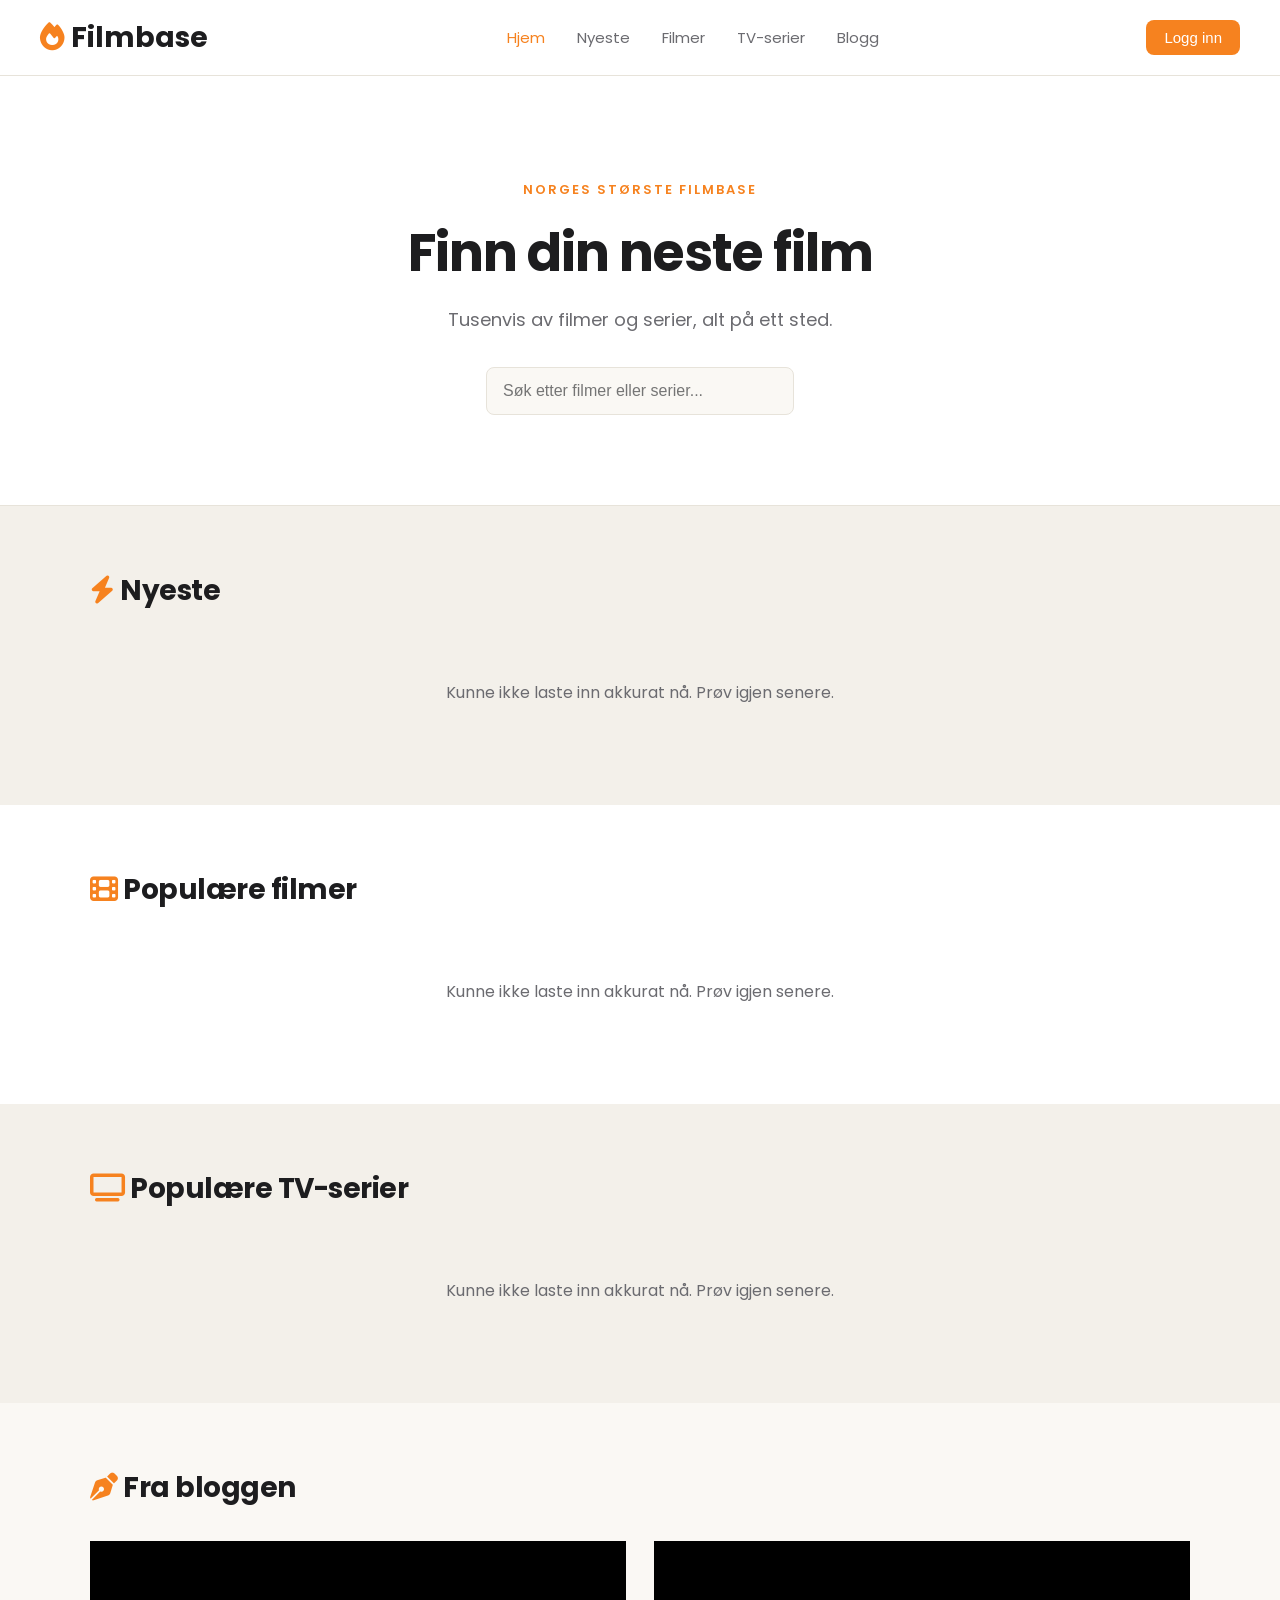
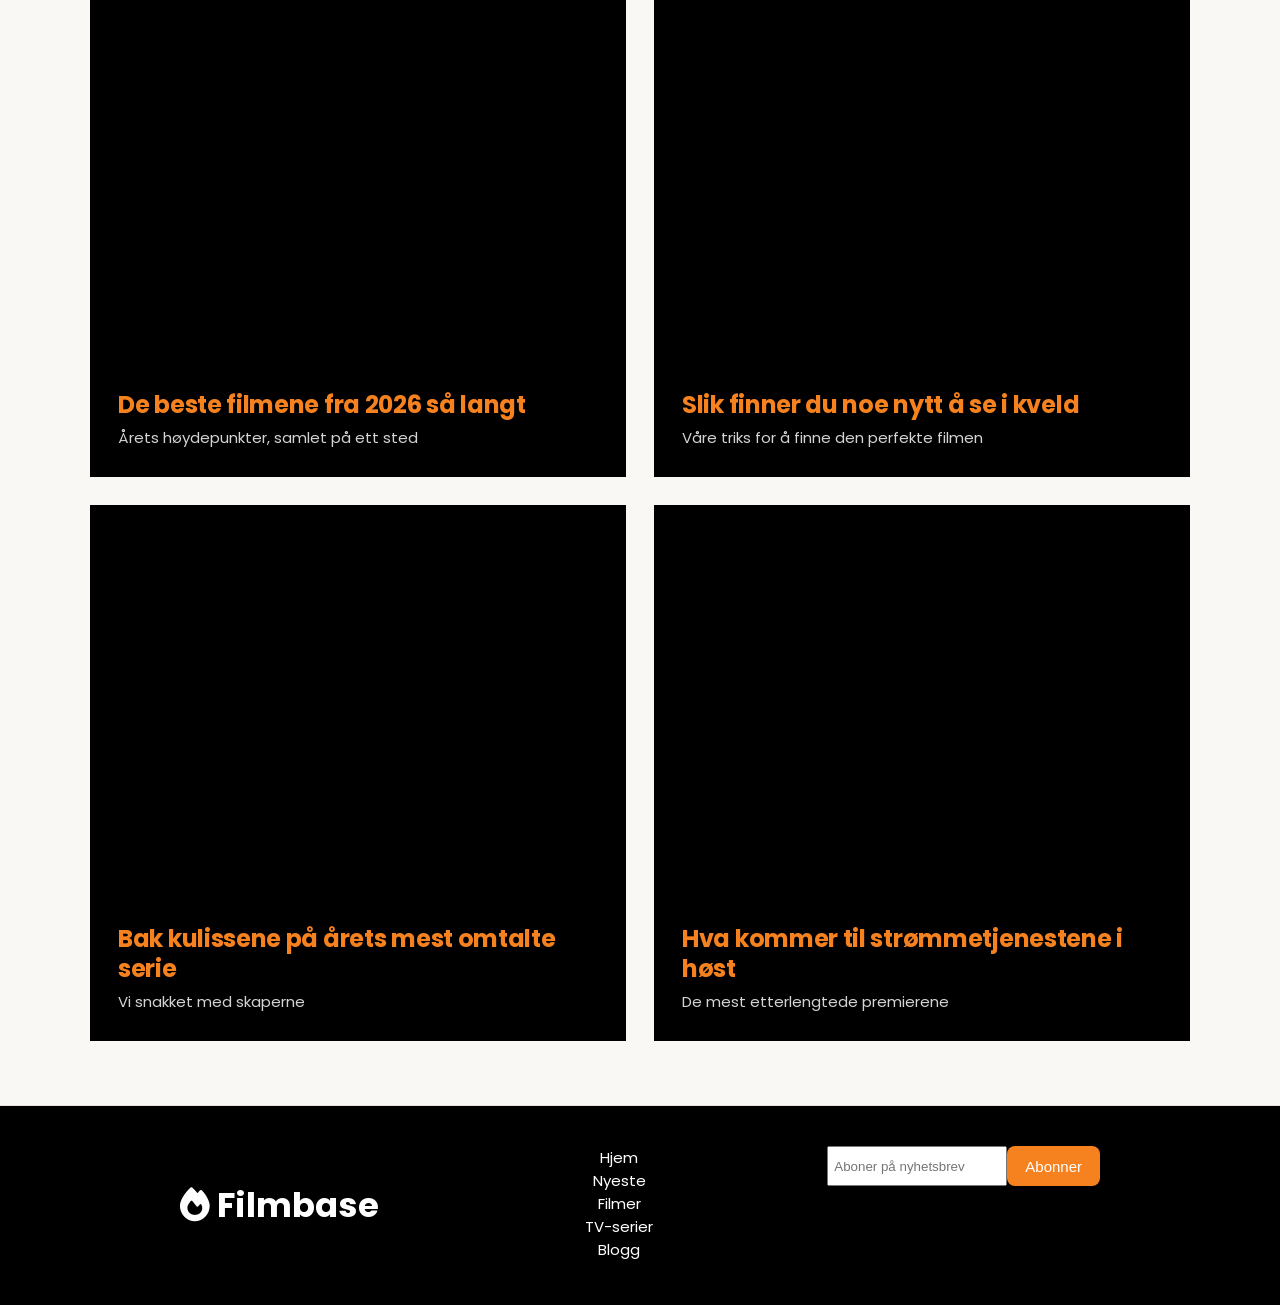
<file: index.html>
<!DOCTYPE html>
<html lang="no">
<head>
    <meta charset="UTF-8">
    <meta name="viewport" content="width=device-width, initial-scale=1.0">
    <title>Filmbase</title>
    <link rel="stylesheet" href="style.css">
    <link rel="stylesheet" href="https://cdnjs.cloudflare.com/ajax/libs/font-awesome/6.5.2/css/all.min.css">
    <link rel="preconnect" href="https://fonts.googleapis.com">
    <link rel="preconnect" href="https://fonts.gstatic.com" crossorigin>
    <link rel="stylesheet" href="https://fonts.googleapis.com/css2?family=Poppins:wght@400;500;600;700&display=swap">
</head>
<body class="body">

    <header class="header">

            <div class="left-section">
                  <h3><i class="fa-solid fa-fire" aria-hidden="true"></i> Filmbase</h3>
            </div>

            <div class="middle-section">
                <div class="header-menu">
                    <a class="active" href="#home">Hjem</a>
                    <a href="#newest">Nyeste</a>
                    <a href="#movies">Filmer</a>
                    <a href="#Tv-series">TV-serier</a>
                    <a href="#Blogg">Blogg</a>
                </div>
            </div>

            <div class="right-section">
                <button class="sign-in-bttn">Logg inn</button>
            </div>

    </header>


    <section class="search-section" id="home">
        <span class="tagline">Norges største filmbase</span>
        <h1>Finn din neste film</h1>
        <p class="subtitle">Tusenvis av filmer og serier, alt på ett sted.</p>
        <form class="search-bar" id="searchForm" role="search">
            <input type="text" id="searchInput" class="search-input" placeholder="Søk etter filmer eller serier..." aria-label="Søk etter filmer eller serier" autocomplete="off">
            <div id="results" role="listbox" aria-label="Søkeforslag"></div>
        </form>
    </section>


    <section class="movies-section shade-2" id="newest">
        <div class="section-head">
            <h2><i class="fa-solid fa-bolt" aria-hidden="true"></i> Nyeste</h2>
        </div>

        <div class="movie-list" id="newest-list">
            <p class="loading">Laster inn filmer...</p>
        </div>
    </section>


    <section class="movies-section" id="movies">
        <div class="section-head">
            <h2><i class="fa-solid fa-film" aria-hidden="true"></i> Populære filmer</h2>
        </div>

        <div class="movie-list" id="popular-list">
            <p class="loading">Laster inn filmer...</p>
        </div>
    </section>


    <section class="movies-section shade-2" id="Tv-series">
        <div class="section-head">
            <h2><i class="fa-solid fa-tv" aria-hidden="true"></i> Populære TV-serier</h2>
        </div>

        <div class="movie-list" id="tv-list">
            <p class="loading">Laster inn serier...</p>
        </div>
    </section>


    <section class="blog-section" id="Blogg">
        <div class="section-head">
            <h2><i class="fa-solid fa-pen-nib" aria-hidden="true"></i> Fra bloggen</h2>
        </div>

        <div class="blog-grid">

            <article class="blog-card">
                <div class="blog-text">
                    <h3 class="blog-title">De beste filmene fra 2026 så langt</h3>
                    <p class="blog-sub">Årets høydepunkter, samlet på ett sted</p>
                </div>
            </article>

            <article class="blog-card">
                <div class="blog-text">
                    <h3 class="blog-title">Slik finner du noe nytt å se i kveld</h3>
                    <p class="blog-sub">Våre triks for å finne den perfekte filmen</p>
                </div>
            </article>

            <article class="blog-card">
                <div class="blog-text">
                    <h3 class="blog-title">Bak kulissene på årets mest omtalte serie</h3>
                    <p class="blog-sub">Vi snakket med skaperne</p>
                </div>
            </article>

            <article class="blog-card">
                <div class="blog-text">
                    <h3 class="blog-title">Hva kommer til strømmetjenestene i høst</h3>
                    <p class="blog-sub">De mest etterlengtede premierene</p>
                </div>
            </article>

        </div>
    </section>

    <footer class="footer">

        <div class="footer-left">
              <h3 style="font-size: 34px;"><i class="fa-solid fa-fire" aria-hidden="true"></i> Filmbase</h3>
        </div>

         <div class="footer-middle">
              <div class="footer-menu">
                    <a class="active" href="#home">Hjem</a>
                    <a href="#newest">Nyeste</a>
                    <a href="#movies">Filmer</a>
                    <a href="#Tv-series">TV-serier</a>
                    <a href="#Blogg">Blogg</a>
                </div>
        </div>
         <div class="footer-right">
            <input class="nyhetsbrev" type="email" placeholder="Aboner på nyhetsbrev" aria-label="Aboner på nyhetsbrev">
            <button class="subscribe-bttn">Abonner</button>
        </div>
    </footer>

    <script src="api.js"></script>
    <script src="script.js"></script>

</body>
</html>
</file>
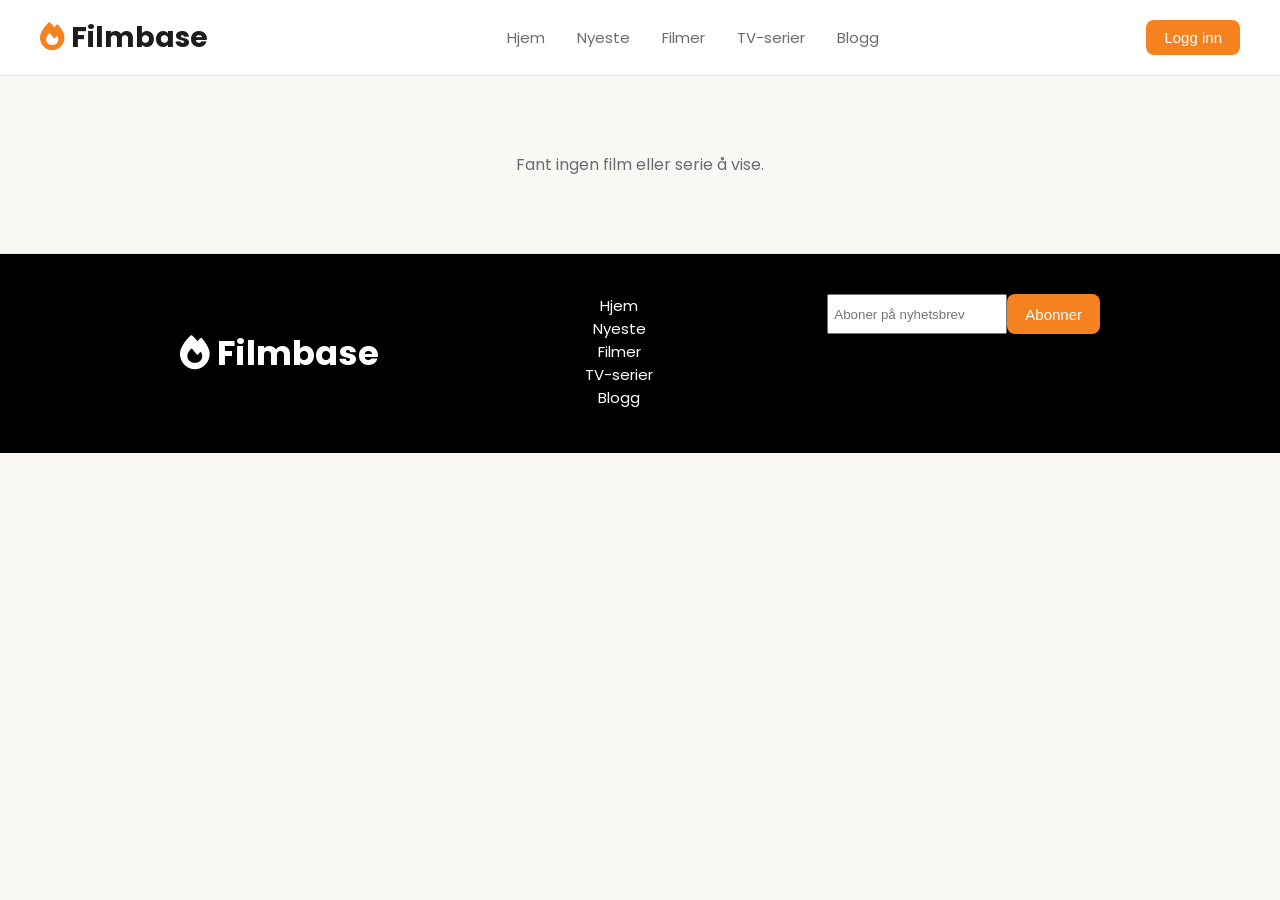
<file: details.html>
<!DOCTYPE html>
<html lang="no">
<head>
    <meta charset="UTF-8">
    <meta name="viewport" content="width=device-width, initial-scale=1.0">
    <title>Detaljer - Filmbase</title>
    <link rel="stylesheet" href="style.css">
    <link rel="stylesheet" href="https://cdnjs.cloudflare.com/ajax/libs/font-awesome/6.5.2/css/all.min.css">
    <link rel="preconnect" href="https://fonts.googleapis.com">
    <link rel="preconnect" href="https://fonts.gstatic.com" crossorigin>
    <link rel="stylesheet" href="https://fonts.googleapis.com/css2?family=Poppins:wght@400;500;600;700&display=swap">
</head>
<body class="body">

    <header class="header">

            <div class="left-section">
                  <h3><a href="index.html"><i class="fa-solid fa-fire" aria-hidden="true"></i> Filmbase</a></h3>
            </div>

            <div class="middle-section">
                <div class="header-menu">
                    <a href="index.html#home">Hjem</a>
                    <a href="index.html#newest">Nyeste</a>
                    <a href="index.html#movies">Filmer</a>
                    <a href="index.html#Tv-series">TV-serier</a>
                    <a href="index.html#Blogg">Blogg</a>
                </div>
            </div>

            <div class="right-section">
                <button class="sign-in-bttn">Logg inn</button>
            </div>

    </header>


    <main class="detail-main" id="detail-main" aria-live="polite">
        <p class="loading">Laster inn informasjon...</p>
    </main>

    <footer class="footer">

        <div class="footer-left">
              <h3 style="font-size: 34px;"><i class="fa-solid fa-fire" aria-hidden="true"></i> Filmbase</h3>
        </div>

         <div class="footer-middle">
              <div class="footer-menu">
                    <a href="index.html#home">Hjem</a>
                    <a href="index.html#newest">Nyeste</a>
                    <a href="index.html#movies">Filmer</a>
                    <a href="index.html#Tv-series">TV-serier</a>
                    <a href="index.html#Blogg">Blogg</a>
                </div>
        </div>
         <div class="footer-right">
            <input class="nyhetsbrev" type="email" placeholder="Aboner på nyhetsbrev" aria-label="Aboner på nyhetsbrev">
            <button class="subscribe-bttn">Abonner</button>
        </div>
    </footer>

    <script src="api.js"></script>
    <script src="details.js"></script>

</body>
</html>
</file>
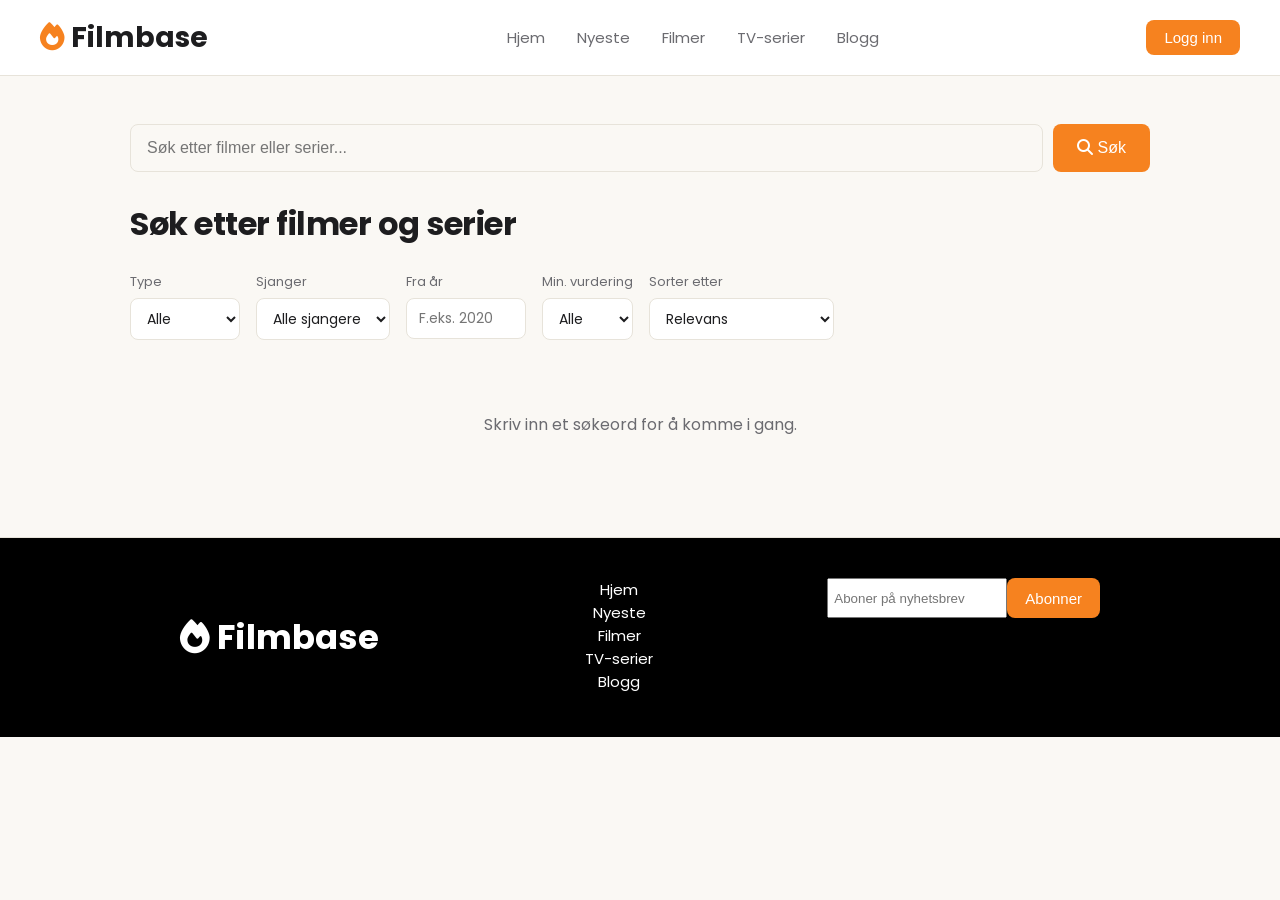
<file: search.html>
<!DOCTYPE html>
<html lang="no">
<head>
    <meta charset="UTF-8">
    <meta name="viewport" content="width=device-width, initial-scale=1.0">
    <title>Søk - Filmbase</title>
    <link rel="stylesheet" href="style.css">
    <link rel="stylesheet" href="https://cdnjs.cloudflare.com/ajax/libs/font-awesome/6.5.2/css/all.min.css">
    <link rel="preconnect" href="https://fonts.googleapis.com">
    <link rel="preconnect" href="https://fonts.gstatic.com" crossorigin>
    <link rel="stylesheet" href="https://fonts.googleapis.com/css2?family=Poppins:wght@400;500;600;700&display=swap">
</head>
<body class="body">

    <header class="header">

            <div class="left-section">
                  <h3><a href="index.html"><i class="fa-solid fa-fire" aria-hidden="true"></i> Filmbase</a></h3>
            </div>

            <div class="middle-section">
                <div class="header-menu">
                    <a href="index.html#home">Hjem</a>
                    <a href="index.html#newest">Nyeste</a>
                    <a href="index.html#movies">Filmer</a>
                    <a href="index.html#Tv-series">TV-serier</a>
                    <a href="index.html#Blogg">Blogg</a>
                </div>
            </div>

            <div class="right-section">
                <button class="sign-in-bttn">Logg inn</button>
            </div>

    </header>


    <section class="results-section">

        <form class="results-search" id="searchForm" role="search">
            <input type="text" id="searchInput" class="search-input" placeholder="Søk etter filmer eller serier..." aria-label="Søk etter filmer eller serier" autocomplete="off">
            <button type="submit" class="search-bttn"><i class="fa-solid fa-magnifying-glass" aria-hidden="true"></i> Søk</button>
        </form>

        <div class="results-head">
            <h1 id="results-title">Søkeresultater</h1>
        </div>

        <div class="filter-bar">
            <label class="filter-field">
                <span>Type</span>
                <select id="filterType">
                    <option value="all">Alle</option>
                    <option value="movie">Filmer</option>
                    <option value="tv">TV-serier</option>
                </select>
            </label>

            <label class="filter-field">
                <span>Sjanger</span>
                <select id="filterGenre">
                    <option value="all">Alle sjangere</option>
                </select>
            </label>

            <label class="filter-field">
                <span>Fra år</span>
                <input type="number" id="filterYear" min="1900" max="2100" placeholder="F.eks. 2020">
            </label>

            <label class="filter-field">
                <span>Min. vurdering</span>
                <select id="filterRating">
                    <option value="0">Alle</option>
                    <option value="5">5+</option>
                    <option value="6">6+</option>
                    <option value="7">7+</option>
                    <option value="8">8+</option>
                </select>
            </label>

            <label class="filter-field">
                <span>Sorter etter</span>
                <select id="sortBy">
                    <option value="relevance">Relevans</option>
                    <option value="rating">Vurdering (høy-lav)</option>
                    <option value="year-desc">Nyeste først</option>
                    <option value="year-asc">Eldste først</option>
                    <option value="name">Navn (A-Å)</option>
                </select>
            </label>
        </div>

        <div class="movie-list" id="results-list">
            <p class="loading">Laster inn resultater...</p>
        </div>

    </section>

    <footer class="footer">

        <div class="footer-left">
              <h3 style="font-size: 34px;"><i class="fa-solid fa-fire" aria-hidden="true"></i> Filmbase</h3>
        </div>

         <div class="footer-middle">
              <div class="footer-menu">
                    <a href="index.html#home">Hjem</a>
                    <a href="index.html#newest">Nyeste</a>
                    <a href="index.html#movies">Filmer</a>
                    <a href="index.html#Tv-series">TV-serier</a>
                    <a href="index.html#Blogg">Blogg</a>
                </div>
        </div>
         <div class="footer-right">
            <input class="nyhetsbrev" type="email" placeholder="Aboner på nyhetsbrev" aria-label="Aboner på nyhetsbrev">
            <button class="subscribe-bttn">Abonner</button>
        </div>
    </footer>

    <script src="api.js"></script>
    <script src="search.js"></script>

</body>
</html>
</file>
<file: style.css>
:root {
    --orange: #f6821f;
    --orange-dark: #e1700f;
    --bone: #faf8f4;
    --bone-2: #f3f0ea;
    --white: #ffffff;
    --ink: #1d1d1f;
    --muted: #6b6b70;
    --line: #e7e3da;
}

* {
    box-sizing: border-box;
}

.body {
    font-family: "Poppins", "Segoe UI", Arial, sans-serif;
    margin: 0;
    background-color: var(--bone);
    color: var(--ink);
}

.header{
    display: flex;
    justify-content: space-between;
    align-items: center;
    background-color: var(--white);
    position: sticky;
    top: 0;
    left: 0;
    right: 0;
    height: 76px;
    z-index: 100;
    border-bottom: 1px solid var(--line);
}

.left-section{
    display: flex;
    flex-direction: column;
    color: var(--ink);
    padding-left: 40px;
    justify-content: center;
    font-size: 24px;
    font-weight: 600;
}

.left-section h3 {
    margin: 0;
}

.left-section h3 i {
    color: var(--orange);
}

.middle-section{
    display: flex;
    justify-content: center;
    align-items: center;
}

.right-section{
    display: flex;
    justify-content: center;
    align-items: center;
    padding-right: 40px;
}

.sign-in-bttn{
    background: var(--orange);
    color: var(--white);
    border: none;
    border-radius: 8px;
    font-size: 15px;
    padding: 9px 18px;
    cursor: pointer;
    transition: background 0.15s ease;
}

.sign-in-bttn:hover{
    background: var(--orange-dark);
}

.header-menu a{
    color: var(--muted);
    text-decoration: none;
    margin-left: 32px;
    font-size: 15px;
    transition: color 0.15s ease;
}

.header-menu a:hover{
    color: var(--ink);
}

.header-menu {
    display: flex;
    justify-content: space-between;
}

a.active {
    color: var(--orange);
}

.search-section{
    background: var(--white);
    color: var(--ink);
    text-align: center;
    padding: 100px 20px 90px;
    border-bottom: 1px solid var(--line);
}

.tagline{
    display: inline-block;
    text-transform: uppercase;
    letter-spacing: 2px;
    font-size: 13px;
    color: var(--orange);
    margin-bottom: 14px;
    font-weight: 600;
}

.search-section h1{
    font-size: 52px;
    margin: 0 0 14px;
    letter-spacing: -1px;
}

#results {
    position: absolute;
    top: 100%;
    left: 0;
    right: 0;
    background: var(--white);
    border: 1px solid var(--line);
    border-top: none;
    border-radius: 0 0 8px 8px;
    max-height: 300px;
    overflow-y: auto;
    display: none;
    z-index: 1000;
    text-align: left;
}

#results div {
    display: flex;
    align-items: center;
    gap: 10px;
    padding: 8px 12px;
    cursor: pointer;
}

#results div:hover {
    background: var(--bone-2);
}

.result-poster {
    width: 34px;
    height: 51px;
    object-fit: cover;
    border-radius: 4px;
    background: var(--bone-2);
    flex-shrink: 0;
}

.subtitle{
    color: var(--muted);
    margin: 0 0 34px;
    font-size: 18px;
}

.search-bar{
    position: relative;
    display: inline-block;
}

.search-input{
    width: 440px;
    max-width: 70%;
    border: 1px solid var(--line);
    border-radius: 8px;
    font-size: 16px;
    padding: 14px 16px;
    outline: none;
    background: var(--bone);
}

.search-input:focus{
    border-color: var(--orange);
}

.search-bttn{
    background: var(--orange);
    color: var(--white);
    border: none;
    border-radius: 0 8px 8px 0;
    font-size: 16px;
    padding: 0 24px;
    cursor: pointer;
    transition: background 0.15s ease;
}

.search-bttn:hover{
    background: var(--orange-dark);
}

.movies-section{
    padding: 64px 40px;
    background: var(--white);
}

.shade-2{
    background: var(--bone-2);
}

.section-head{
    display: flex;
    align-items: center;
    gap: 14px;
    margin-bottom: 32px;
    max-width: 1100px;
    margin-left: auto;
    margin-right: auto;
}

.section-head h2{
    margin: 0;
    font-size: 28px;
    letter-spacing: -0.5px;
}

.section-head h2 i{
    color: var(--orange);
}

.movie-list{
    display: flex;
    flex-direction: row;
    flex-wrap: wrap;
    gap: 24px;
    max-width: 1100px;
    margin: 0 auto;
}

.movie-card{
    width: 250px;
    background-color: var(--white);
    border: 1px solid var(--line);
    border-radius: 12px;
    padding: 14px;
    transition: transform 0.18s ease, box-shadow 0.18s ease;
    cursor: pointer;
}

.shade-2 .movie-card{
    background-color: var(--white);
}

.movie-card:hover{
    transform: translateY(-4px);
    box-shadow: 0 12px 28px rgba(29,29,31,0.10);
}

.movie-poster{
    position: relative;
    background: linear-gradient(135deg, #ece8e0, #f6f3ee);
    height: 300px;
    border-radius: 8px;
}

.movie-title{
    margin-bottom: 5px;
    margin-top: 14px;
    font-size: 16px;
    color: var(--ink);
}

.movie-info{
    color: var(--muted);
    margin-top: 0;
    font-size: 14px;
}

.movie-info i{
    color: var(--orange);
}

.more-bttn{
    background: var(--white);
    color: var(--ink);
    border: 1px solid var(--line);
    border-radius: 8px;
    font-size: 14px;
    padding: 9px 10px;
    width: 100%;
    cursor: pointer;
    transition: border-color 0.15s ease, color 0.15s ease;
}

.more-bttn:hover{
    border-color: var(--orange);
    color: var(--orange);
}

.blog-section{
    padding: 64px 40px;
}

.blog-grid{
    display: grid;
    grid-template-columns: repeat(2, 1fr);
    grid-template-rows: repeat(2, auto);
    gap: 28px;
    max-width: 1100px;
    margin: 0 auto;
}

.blog-card{
    position: relative;
    aspect-ratio: 1 / 1;
    align-self: start;
    background: #000;
    overflow: hidden;
    display: flex;
    align-items: flex-end;
    transition: transform 0.18s ease;
    cursor: pointer;
}

.blog-card:hover{
    transform: translateY(-4px);
}

.blog-card::after{
    content: "";
    position: absolute;
    left: 0;
    right: 0;
    bottom: 0;
    height: 60%;
    background: linear-gradient(to top, rgba(0,0,0,0.85) 0%, rgba(0,0,0,0.4) 45%, rgba(0,0,0,0) 100%);
    pointer-events: none;
}

.blog-text{
    position: relative;
    z-index: 1;
    padding: 28px;
}

.blog-title{
    margin: 0 0 6px;
    font-size: 24px;
    line-height: 1.25;
    color: var(--orange);
    letter-spacing: -0.3px;
}

.blog-sub{
    margin: 0;
    font-size: 15px;
    color: #d4d4d4;
}

.footer{
    display: flex;
    color: white;
    flex-direction: row;
    justify-content: space-between;
    text-align: center;
    padding: 40px 20px;
    color: var(--muted);
    border-top: 1px solid var(--line);
    background-color: black;
    padding-left: 180px;
    padding-right: 180px;
}


.footer h3 {
    color: white;
}

.footer-left {
    display: flex;
    flex-direction: column;

}

.footer-middle {
    display: flex;
    flex-direction: column;

}

.footer-menu {
    display: flex;
    flex-direction: column;
    justify-content: center;
    align-items: center;
}

.footer-menu a{
    color: white;
    text-decoration: none;
    
    margin-left: 32px;
    font-size: 15px;
    transition: color 0.15s ease;
}

.footer-right {
    display: flex;
    flex-direction: row;
    height: 40px;

}

.nyhetsbrev {
   padding-top: 10px;
   padding-bottom: 10px;
   padding-left: 5px;
}
.subscribe-bttn {
    background: var(--orange);
    color: var(--white);
    border: none;
    border-radius: 8px;
    font-size: 15px;
    padding: 9px 18px;
    cursor: pointer;
    transition: background 0.15s ease;
}
.footer i{
    color: white;
}

/* Statusmeldinger (laster / feil / ingen treff) */
.loading, .feil{
    color: var(--muted);
    font-size: 16px;
    width: 100%;
    text-align: center;
    padding: 20px 0;
}

/* Gjør logoen i header og footer klikkbar tilbake til hovedsiden */
.left-section h3 a,
.footer-left h3 a{
    color: inherit;
    text-decoration: none;
}

/* --- Søkeresultatside --- */
.results-section{
    max-width: 1100px;
    margin: 0 auto;
    padding: 48px 40px 64px;
}

.results-search{
    display: flex;
    gap: 10px;
    margin-bottom: 28px;
}

.results-search .search-input{
    border-radius: 8px;
    width: 100%;
    max-width: none;
}

.results-search .search-bttn{
    border-radius: 8px;
    white-space: nowrap;
}

.results-head h1{
    font-size: 32px;
    letter-spacing: -0.5px;
    margin: 0 0 24px;
}

.filter-bar{
    display: flex;
    flex-wrap: wrap;
    gap: 16px;
    margin-bottom: 36px;
}

.filter-field{
    display: flex;
    flex-direction: column;
    gap: 6px;
    font-size: 13px;
    color: var(--muted);
}

.filter-field select,
.filter-field input{
    border: 1px solid var(--line);
    border-radius: 8px;
    padding: 9px 12px;
    font-size: 14px;
    font-family: inherit;
    background: var(--white);
    color: var(--ink);
    outline: none;
}

.filter-field select:focus,
.filter-field input:focus{
    border-color: var(--orange);
}

/* --- Detaljside --- */
.detail-main{
    max-width: 1100px;
    margin: 0 auto;
    padding: 40px;
}

.back-bttn{
    display: inline-block;
    color: var(--muted);
    text-decoration: none;
    font-size: 15px;
    margin-bottom: 28px;
    transition: color 0.15s ease;
}

.back-bttn:hover{
    color: var(--orange);
}

.detail-hero{
    display: flex;
    gap: 40px;
    margin-bottom: 48px;
}

.detail-poster{
    flex-shrink: 0;
    width: 300px;
}

.detail-poster img{
    width: 100%;
    border-radius: 12px;
    background: var(--bone-2);
    display: block;
}

.detail-body{
    flex: 1;
}

.detail-body h1{
    font-size: 40px;
    letter-spacing: -1px;
    margin: 0 0 12px;
}

.detail-meta{
    color: var(--muted);
    font-size: 16px;
    margin: 0 0 18px;
}

.detail-meta i{
    color: var(--orange);
}

.detail-genres{
    display: flex;
    flex-wrap: wrap;
    gap: 8px;
    margin-bottom: 24px;
}

.genre-chip{
    background: var(--bone-2);
    border: 1px solid var(--line);
    border-radius: 999px;
    padding: 5px 14px;
    font-size: 13px;
    color: var(--ink);
}

.detail-label{
    font-size: 20px;
    letter-spacing: -0.3px;
    margin: 0 0 10px;
}

.detail-overview{
    color: var(--ink);
    font-size: 16px;
    line-height: 1.6;
    margin: 0 0 20px;
    max-width: 640px;
}

.detail-crew{
    color: var(--muted);
    font-size: 15px;
    margin: 0;
}

.detail-cast{
    max-width: 1100px;
    margin: 0 auto 48px;
}

.cast-list{
    display: grid;
    grid-template-columns: repeat(auto-fill, minmax(120px, 1fr));
    gap: 20px;
}

.cast-card{
    text-align: center;
}

.cast-photo{
    width: 100%;
    aspect-ratio: 2 / 3;
    object-fit: cover;
    border-radius: 10px;
    background: var(--bone-2);
    margin-bottom: 8px;
}

.cast-name{
    font-size: 14px;
    font-weight: 600;
    margin: 0;
}

.cast-role{
    font-size: 13px;
    color: var(--muted);
    margin: 2px 0 0;
}

.detail-trailer{
    max-width: 1100px;
    margin: 0 auto 48px;
}

.trailer-wrap{
    position: relative;
    aspect-ratio: 16 / 9;
    border-radius: 12px;
    overflow: hidden;
    background: #000;
}

.trailer-wrap iframe{
    position: absolute;
    top: 0;
    left: 0;
    width: 100%;
    height: 100%;
    border: none;
}

/* --- Responsivt --- */
@media (max-width: 900px){
    .detail-hero{
        flex-direction: column;
    }

    .detail-poster{
        width: 220px;
    }

    .detail-body h1{
        font-size: 32px;
    }
}

@media (max-width: 720px){
    .blog-grid{
        grid-template-columns: 1fr;
    }

    .header{
        flex-wrap: wrap;
        height: auto;
        padding: 12px 0;
        gap: 8px;
    }

    .left-section{
        padding-left: 20px;
    }

    .right-section{
        padding-right: 20px;
    }

    .middle-section{
        width: 100%;
        order: 3;
    }

    .header-menu{
        flex-wrap: wrap;
        justify-content: center;
        gap: 8px 0;
    }

    .header-menu a{
        margin-left: 20px;
    }

    .search-section{
        padding: 60px 20px 50px;
    }

    .search-section h1{
        font-size: 36px;
    }

    .movie-list{
        justify-content: center;
    }

    .movies-section,
    .blog-section{
        padding: 48px 20px;
    }

    .results-section,
    .detail-main{
        padding: 32px 20px;
    }

    .footer{
        flex-direction: column;
        gap: 28px;
        text-align: left;
        padding: 40px 24px;
    }

    .footer-menu{
        align-items: flex-start;
    }

    .footer-menu a{
        margin-left: 0;
    }
}

@media (max-width: 420px){
    .movie-card{
        width: 100%;
    }

    .filter-field{
        width: 100%;
    }

    .filter-field select,
    .filter-field input{
        width: 100%;
    }
}
</file>
